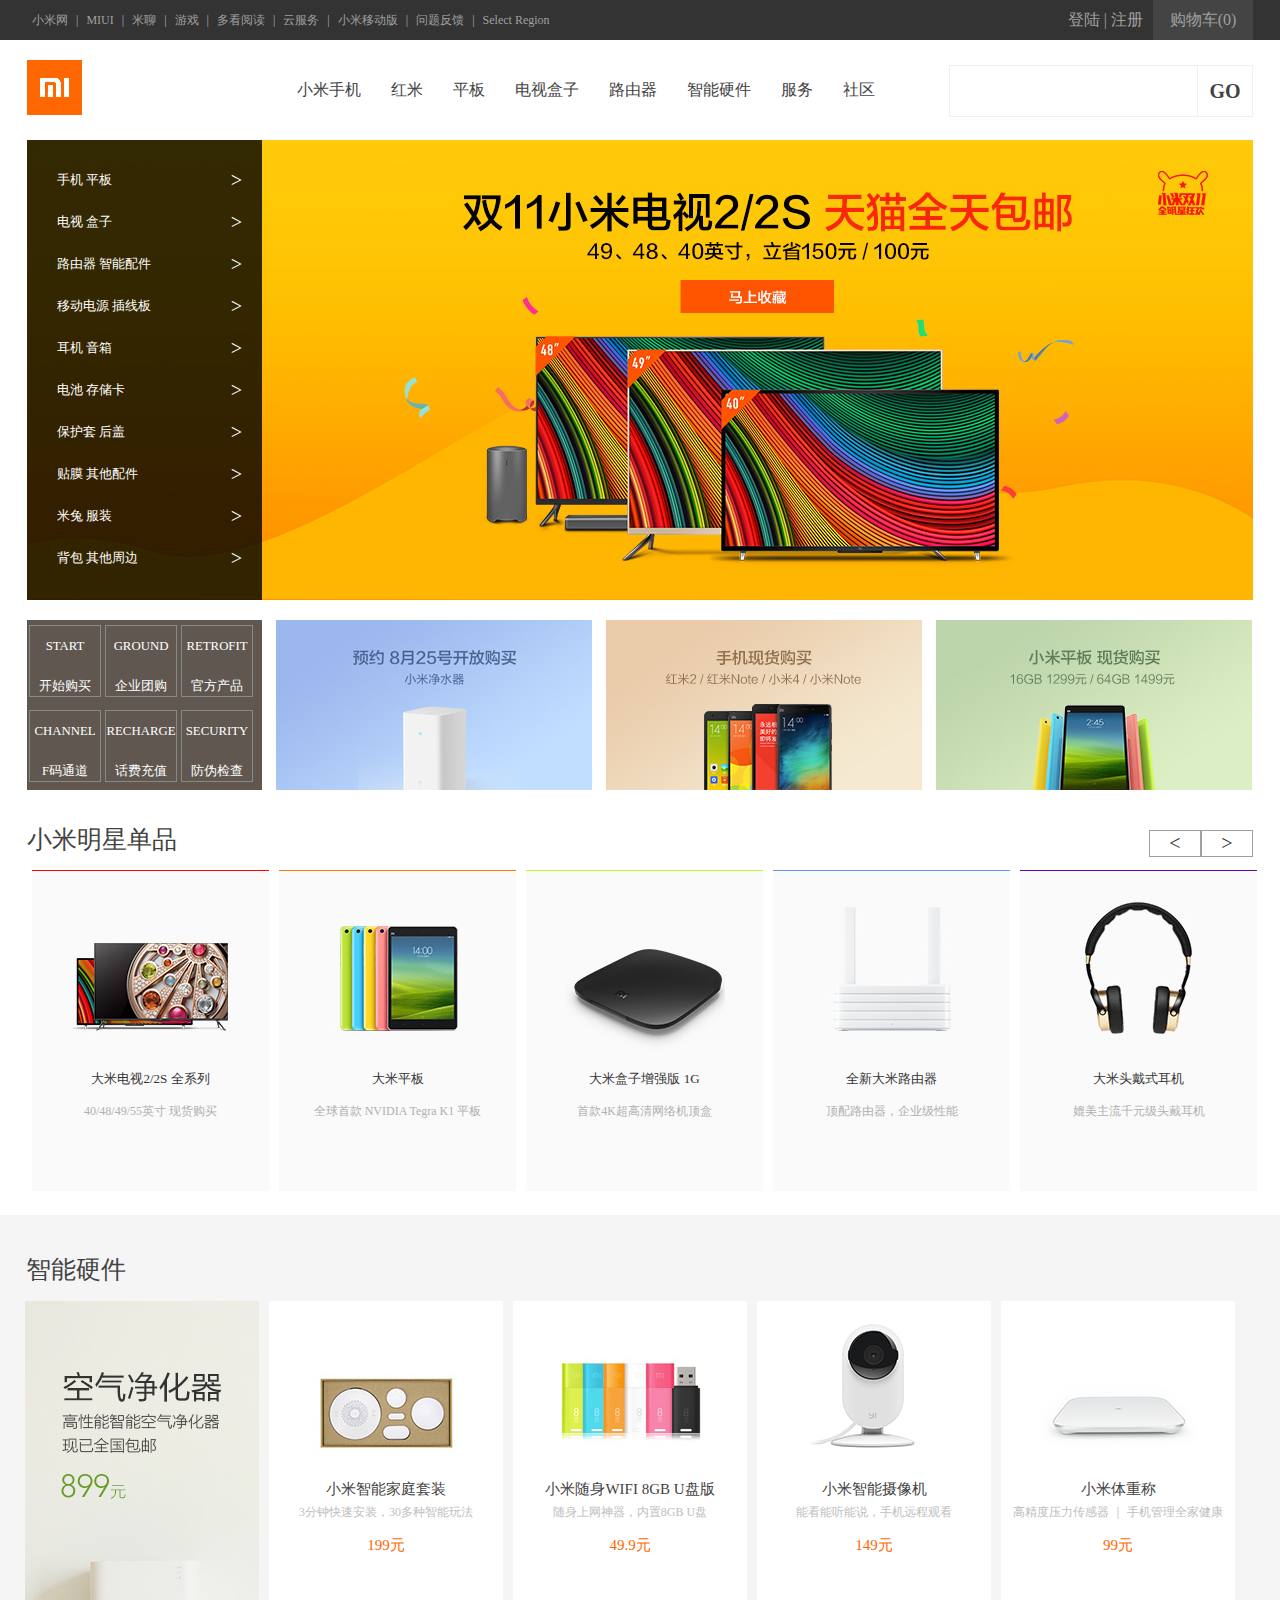
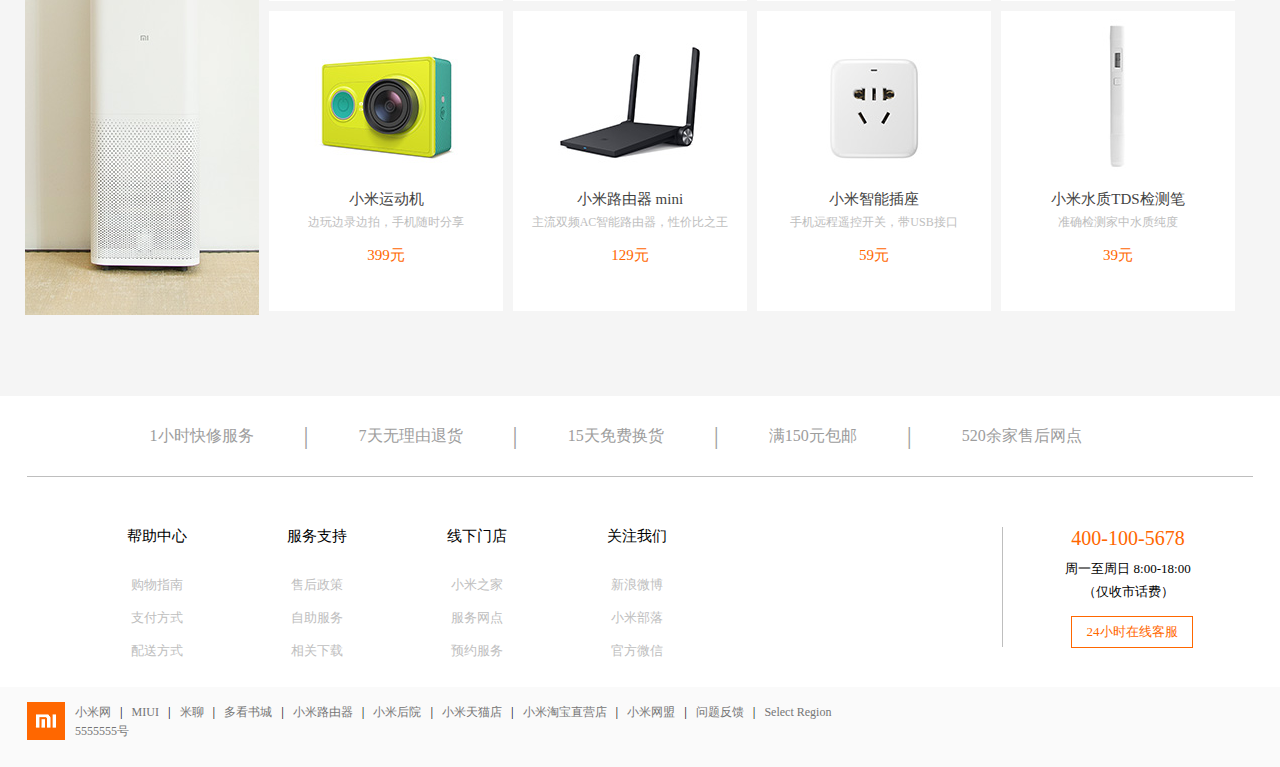
<file: xiaomi/index.html>
<!DOCTYPE html>
<html lang="en">
<head>
	<meta charset="UTF-8">
	<title>小米商城</title>
	<link rel="stylesheet" href="css/xiaomi.css"/>
	<script src="js/jquery-3.1.1.js"></script>
	<script src="js/jquery.animate-colors-min.js"></script>
</head>
<body>
	<div class="head_box">
		<div id="head_wrap">
			<div id="head_nav">
				<a href="#" class="head_nav_a">小米网</a>
				<span>|</span>
				<a href="#" class="head_nav_a">MIUI</a>
				<span>|</span>
				<a href="#" class="head_nav_a">米聊</a>
				<span>|</span>
				<a href="#" class="head_nav_a">游戏</a>
				<span>|</span>
				<a href="#" class="head_nav_a">多看阅读</a>
				<span>|</span>
				<a href="#" class="head_nav_a">云服务</a>
				<span>|</span>
				<a href="#" class="head_nav_a">小米移动版</a>
				<span>|</span>
				<a href="#" class="head_nav_a">问题反馈</a>
				<span>|</span>
				<a href="#" class="head_nav_a">Select Region</a>		
			</div>
			<div id="head_right">
				<div id="head_landing">
					<a href="#" class="head_nav_a">登陆</a>
					<span>|</span>
					<a href="#" class="head_nav_a">注册</a>
				</div>
				<div id="head_car">
					<a class="head_car_text">购物车(0)</a>
					<div id="car_content" ></div>
					
				</div>				
			</div>
		</div>
	</div>
	<div id="main_head_box">
		<div id="menu_wrap">
			<div id="menu_logo">
				<img src="img/xmi.png" alt="xiaomi_logo">
			</div>
			<div id="menu_nav">
				<ul>
					<li class="menu_li" control="xiaomiphone">小米手机</li>
					<li class="menu_li" control="hongmiphone">红米</li>
					<li class="menu_li" control="pingban">平板</li>
					<li class="menu_li" control="tv">电视盒子</li>
					<li class="menu_li" control="luyou">路由器</li>
					<li class="menu_li" control="yingjian">智能硬件</li>
					<li><a href="#">服务</a></li>
					<li><a href="#">社区</a></li>
				</ul>
			</div>
			<div id="find_wrap">
				<div id="find_bar">
					<input type="text" id="find_input">
				</div>
				<div id="find_but">GO</div>
			</div>
		</div>
	</div>
	<div id="menu_content_bg" style="height: 0px;">
		<div id="menu_content_wrap">
			<ul style="top: 0px;">
				<li id="xiaomiphone">
					<div class="menu_content">
						<img src="img/mi4!160x110.jpg" alt="">
						<p class="menu_content_tit">小米手机4</p>
						<p class="menu_content_price">1499元起</p>
					</div>
					<span class="menu_content_line"></span>
					<div class="menu_content">
						<img src="img/minote!160x110.jpg" alt="">
						<p class="menu_content_tit">小米NOTE标准版</p>
						<p class="menu_content_price">1999元起</p>
					</div>
					<span class="menu_content_line"></span>
					<div class="menu_content">
						<img src="img/minotepro!160x110.jpg" alt="">
						<p class="menu_content_tit">小米NOTE顶配版</p>
						<p class="menu_content_price">2999元起</p>
					</div>
				</li>
				<li id="hongmiphone">				
					<div class="menu_content">
						<img src="img/hongmi2a!160x110.jpg" alt="">
						<p class="menu_content_tit">红米手机2A</p>
						<p class="menu_content_price">499元</p>
					</div>
					<span class="menu_content_line"></span>
					<div class="menu_content">
						<img src="img/hongmi2!160x110.jpg" alt="">
						<p class="menu_content_tit">红米手机2</p>
						<p class="menu_content_price">599元</p>
					</div>
					<span class="menu_content_line"></span>
					<div class="menu_content">
						<img src="img/note!160x110.jpg" alt="">
						<p class="menu_content_tit">红米NOTE</p>
						<p class="menu_content_price">699元</p>
					</div>
					<span class="menu_content_line"></span>
					<div class="menu_content">
						<img src="img/note2!160x110.jpg" alt="">
						<p class="menu_content_tit">红米NOTE2</p>
						<p class="menu_content_price">799元</p>
					</div>
				</li>
				<li id="pingban">
					<div class="menu_content">
						<img src="img/mipad16!160x110.jpg" alt="">
						<p class="menu_content_tit">小米平板16G</p>
						<p class="menu_content_price">1299元</p>
					</div>
					<span class="menu_content_line"></span>
					<div class="menu_content">
						<img src="img/mipad64!160x110.jpg" alt="">
						<p class="menu_content_tit">小米平板64G</p>
						<p class="menu_content_price">1499元</p>
					</div>
				</li>
				<li id="tv">
					<div class="menu_content">
						<img src="img/mitv40!160x110.jpg" alt="">
						<p class="menu_content_tit">小米电视2 40英寸</p>
						<p class="menu_content_price">1999元</p>
					</div>
					<span class="menu_content_line"></span>
					<div class="menu_content">
						<img src="img/mitv48!160x110.jpg" alt="">
						<p class="menu_content_tit">小米电视2S 48英寸</p>
						<p class="menu_content_price">2999元</p>
					</div>
					<span class="menu_content_line"></span>
					<div class="menu_content">
						<img src="img/mitv49!160x110.jpg" alt="">
						<p class="menu_content_tit">小米电视2 49英寸</p>
						<p class="menu_content_price">3399元</p>
					</div>
					<span class="menu_content_line"></span>
					<div class="menu_content">
						<img src="img/mitv55!160x110.jpg" alt="">
						<p class="menu_content_tit">小米电视2 55英寸</p>
						<p class="menu_content_price">4499元</p>
					</div>
					<span class="menu_content_line"></span>
					<div class="menu_content">
						<img src="img/hezimini!160x110.jpg" alt="">
						<p class="menu_content_tit">小米盒子MINI版</p>
						<p class="menu_content_price">199元</p>
					</div>
					<span class="menu_content_line"></span>
					<div class="menu_content">
						<img src="img/hezis!160x110.jpg" alt="">
						<p class="menu_content_tit">小米盒子增强版</p>
						<p class="menu_content_price">299元</p>
					</div>
				</li>
				<li id="luyou">
					<div class="menu_content">
						<img src="img/miwifi!160x110.jpg" alt="">
						<p class="menu_content_tit">小米路由器</p>
						<p class="menu_content_price">699元</p>
					</div>
					<span class="menu_content_line"></span>
					<div class="menu_content">
						<img src="img/miwifimini!160x110.jpg" alt="">
						<p class="menu_content_tit">小米路由器 MINI</p>
						<p class="menu_content_price">129元</p>
					</div>
					<span class="menu_content_line"></span>
					<div class="menu_content">
						<img src="img/miwifilite!160x110.jpg" alt="">
						<p class="menu_content_tit">小米路由器 青春版</p>
						<p class="menu_content_price">79元</p>
					</div>
					<span class="menu_content_line"></span>
					<div class="menu_content">
						<img src="img/wifiExtension!160x110.jpg" alt="">
						<p class="menu_content_tit">小米WiFi放大器</p>
						<p class="menu_content_price">39元</p>
					</div>
				</li>
				<li id="yingjian">
					<div class="menu_content">
						<img src="img/scale!160x110.jpg" alt="">
						<p class="menu_content_tit">体重秤</p>
						<p class="menu_content_price">99元</p>
					</div>
					<span class="menu_content_line"></span>
					<div class="menu_content">
						<img src="img/xiaoyi!160x110.jpg" alt="">
						<p class="menu_content_tit">摄像头</p>
						<p class="menu_content_price">129元</p>
					</div>
					<span class="menu_content_line"></span>
					<div class="menu_content">
						<img src="img/yicamera!160x110.jpg" alt="">
						<p class="menu_content_tit">运动相机</p>
						<p class="menu_content_price">399元</p>
					</div>
					<span class="menu_content_line"></span>
					<div class="menu_content">
						<img src="img/ihealth!160x110.jpg" alt="">
						<p class="menu_content_tit">血压计</p>
						<p class="menu_content_price">199元</p>
					</div>
					<span class="menu_content_line"></span>
					<div class="menu_content">
						<img src="img/chazuo!160x110.jpg" alt="">
						<p class="menu_content_tit">智能插座</p>
						<p class="menu_content_price">59元</p>
					</div>
					<span class="menu_content_line"></span>
					<div class="menu_content">
						<img src="img/smart!160x110.jpg" alt="">
						<p class="menu_content_tit">查看全部</p>
						<p class="menu_content_price">智能硬件</p>
					</div>
				</li>
			</ul>
		</div>
	</div>
	<div id="big_banner_wrap">
		<ul id="banner_menu_wrap">
			<li class="active">
				<a href="#">手机 平板</a>
				<a href="#" class="banner_menu_i">&gt;</a>
				<div class="banner_menu_content" style="width: :600px; top:-20px;">
					<ul class="banner_menu_content_ul">
						<li>
							<a href="#"><img src="img/minote.jpg" alt=""></a><a href="">小米NOTE</a><span>选购</span>
						</li>
						<li>
							<a href="#"><img src="img/mi4.jpg" alt=""></a><a href="">小米手机4</a><span>选购</span>
						</li>
						<li>
							<a href="#"><img src="img/hongmi2.jpg" alt=""></a><a href="">红米手机2</a><span>选购</span>
						</li>
						<li>
							<a href="#"><img src="img/hongmi2a.jpg" alt=""></a><a href="">红米手机2A</a><span>选购</span>
						</li>
						<li>
							<a href="#"><img src="img/note2.jpg" alt=""></a><a href="">红米NOTE2</a><span>选购</span>
						</li>
						<li>
							<a href="#"><img src="img/note2.jpg" alt=""></a><a href="">红米NOTE 4G双卡</a><span>选购</span>
						</li>
					</ul>
					<ul class="banner_menu_content_ul">
						<li>
							<a href="#"><img src="img/mipad.jpg" alt=""></a><a href="">小米平板</a><span>选购</span>
						</li>
						<li>
							<a href="#"><img src="img/telcom.jpg" alt=""></a><a href="">电信版</a><span>选购</span>
						</li>
						<li>
							<a href="#"><img src="img/heyue.jpg" alt=""></a><a href="">合约机</a><span>选购</span>
						</li>
						<li>
							<a href="#"><img src="img/zhongxin.jpg" alt=""></a><a href="">中信特权</a><span>选购</span>
						</li>
						<li>
							<a href="#"><img src="img/compare.jpg" alt=""></a><a href="">对比手机</a><span>选购</span>
						</li>
					</ul>
				</div>
			</li>
			<li>
				<a href="#">电视 盒子</a>
				<a href="#" class="banner_menu_i">&gt;</a>
				<div class="banner_menu_content" style="width: 600px; top: -62px;">
					<ul class="banner_menu_content_ul">
						<li>
							<a href="#"><img src="img/tv40.jpg" alt=""></a><a href="">小米电视40英寸</a><span>选购</span>
						</li>
						<li>
							<a href="#"><img src="img/tv48.jpg" alt=""></a><a href="">小米电视48英寸</a><span>选购</span>
						</li>
						<li>
							<a href="#"><img src="img/tv49.jpg" alt=""></a><a href="">小米电视49英寸</a><span>选购</span>
						</li>
						<li>
							<a href="#"><img src="img/tv3-55.jpg" alt=""></a><a href="">小米电视55英寸</a><span>选购</span>
						</li>
						<li>
							<a href="#"><img src="img/hezis.jpg" alt=""></a><a href="">小米盒子</a><span>选购</span>
						</li>
						<li>
							<a href="#"><img src="img/hezis.jpg" alt=""></a><a href="">小米盒子mini</a><span>选购</span>
						</li>
					</ul>
					<ul class="banner_menu_content_ul">
						<li>
							<a href="#"><img src="img/dianshipeijian.jpg" alt=""></a><a href="">小米电视配件</a><span>选购</span>
						</li>
					</ul>
				</div>
			</li>
			<li>
				<a href="#">路由器 智能配件</a>
				<a href="#" class="banner_menu_i">&gt;</a>
				<div class="banner_menu_content" style="width: 900px; top: -104px;">
					<ul class="banner_menu_content_ul">
						<li>
							<a href="#"><img src="img/miwifi.jpg" alt=""></a><a href="">小米路由器</a><span>选购</span>
						</li>
						<li>
							<a href="#"><img src="img/miwifilite.jpg" alt=""></a><a href="">小米路由器 青春版</a><span>选购</span>
						</li>
						<li>
							<a href="#"><img src="img/air.jpg" alt=""></a><a href="">净化器</a><span>选购</span>
						</li>
						<li>
							<a href="#"><img src="img/xiaoyi.jpg" alt=""></a><a href="">摄像机</a><span>选购</span>
						</li>
						<li>
							<a href="#"><img src="img/scale.jpg" alt=""></a><a href="">体重秤</a><span>选购</span>
						</li>
						<li>
							<a href="#"><img src="img/scale.jpg" alt=""></a><a href="">智能插头</a><span>选购</span>
						</li>
					</ul>
					<ul class="banner_menu_content_ul">
						<li>
							<a href="#"><img src="img/miwifimini.jpg" alt=""></a><a href="">小米路由器mini</a><span>选购</span>
						</li>
						<li>
							<a href="#"><img src="img/wifiExtension.jpg" alt=""></a><a href="">小米WiFi放大器</a><span>选购</span>
						</li>
						<li>
							<a href="#"><img src="img/yicamera.jpg" alt=""></a><a href="">运动相机</a><span>选购</span>
						</li>
						<li>
							<a href="#"><img src="img/water.jpg" alt=""></a><a href="">净水器</a><span>选购</span>
						</li>
						<li>
							<a href="#"><img src="img/ihealth.jpg" alt=""></a><a href="">血压计</a><span>选购</span>
						</li>
						<li>
							<a href="#"><img src="img/ihealth.jpg" alt=""></a><a href="">床头灯</a><span>选购</span>
						</li>
					</ul>
					<ul class="banner_menu_content_ul">
						<li>
							<a href="#"><img src="img/zhinengtaozhuang.jpg" alt=""></a><a href="">智能家庭套装</a><span>选购</span>
						</li>
						<li>
							<a href="#"><img src="img/shouhuan.jpg" alt=""></a><a href="">小米手环</a><span>选购</span>
						</li>
						<li>
							<a href="#"><img src="img/smart.jpg" alt=""></a><a href="">全部智能硬件</a><span>选购</span>
						</li>						
					</ul>
				</div>
			</li>
			<li>
				<a href="#">移动电源 插线板</a>
				<a href="#" class="banner_menu_i">&gt;</a>
				<div class="banner_menu_content" style="width: 300px; top: -146px;">
					<ul class="banner_menu_content_ul">
						<li>
							<a href="#"><img src="img/dianyuan.jpg" alt=""></a><a href="">小米移动电源</a><span>选购</span>
						</li>
						<li>
							<a href="#"><img src="img/powerscript.jpg" alt=""></a><a href="">小米插线板</a><span>选购</span>
						</li>
						<li>
							<a href="#"><img src="img/yidongdianyuan.jpg" alt=""></a><a href="">品牌移动电源</a><span>选购</span>
						</li>
						<li>
							<a href="#"><img src="img/dianyuanfujian.jpg" alt=""></a><a href="">移动电源附件</a><span>选购</span>
						</li>
					</ul>
				</div>
			</li>
			<li>
				<a href="#">耳机 音箱</a>
				<a href="#" class="banner_menu_i">&gt;</a>
				<div class="banner_menu_content" style="width: 300px; top: -188px;">
					<ul class="banner_menu_content_ul">
						<li>
							<a href="#"><img src="img/headphone.jpg" alt=""></a><a href="">小米头戴式耳机</a><span>选购</span>
						</li>
						<li>
							<a href="#"><img src="img/huosai.jpg" alt=""></a><a href="">小米活塞耳机</a><span>选购</span>
						</li>
						<li>
							<a href="#"><img src="img/bluetoothheadset.jpg" alt=""></a><a href="">小米蓝牙耳机</a><span>选购</span>
						</li>
						<li>
							<a href="#"><img src="img/erji.jpg" alt=""></a><a href="">品牌耳机</a><span>选购</span>
						</li>
						<li>
							<a href="#"><img src="img/yinxiang.jpg" alt=""></a><a href="">音箱</a><span>选购</span>
						</li>
					</ul>
				</div>
			</li>
			<li>
				<a href="#">电池 存储卡</a>
				<a href="#" class="banner_menu_i">&gt;</a>
				<div class="banner_menu_content" style="width: 300px; top: -230px;">
					<ul class="banner_menu_content_ul">
						<li>
							<a href="#"><img src="img/dianchi.jpg" alt=""></a><a href="">电池</a><span>选购</span>
						</li>
						<li>
							<a href="#"><img src="img/chongdian.jpg" alt=""></a><a href="">充电器</a><span>选购</span>
						</li>
						<li>
							<a href="#"><img src="img/xiancai.jpg" alt=""></a><a href="">线材</a><span>选购</span>
						</li>
						<li>
							<a href="#"><img src="img/cunchu.jpg" alt=""></a><a href="">存储卡</a><span>选购</span>
						</li>
					</ul>
				</div>
			</li>
			<li>
				<a href="#">保护套 后盖</a>
				<a href="#" class="banner_menu_i">&gt;</a>
				<div class="banner_menu_content" style="width: 300px; top: -272px;">
					<ul class="banner_menu_content_ul">
						<li>
							<a href="#"><img src="img/baohu.jpg" alt=""></a><a href="">保护套</a><span>选购</span>
						</li>
						<li>
							<a href="#"><img src="img/hougai.jpg" alt=""></a><a href="">后盖</a><span>选购</span>
						</li>						
					</ul>
				</div>
			</li>
			<li>
				<a href="#">贴膜 其他配件</a>
				<a href="#" class="banner_menu_i">&gt;</a>
				<div class="banner_menu_content" style="width: 600px; top: -314px;">
					<ul class="banner_menu_content_ul">
						<li>
							<a href="#"><img src="img/tiemo.jpg" alt=""></a><a href="">贴膜</a><span>选购</span>
						</li>
						<li>
							<a href="#"><img src="img/zipaigan.jpg" alt=""></a><a href="">自拍杆</a><span>选购</span>
						</li>
						<li>
							<a href="#"><img src="img/zipaigan.jpg" alt=""></a><a href="">蓝牙手柄</a><span>选购</span>
						</li>
						<li>
							<a href="#"><img src="img/tizhi.jpg" alt=""></a><a href="">贴纸</a><span>选购</span>
						</li>
						<li>
							<a href="#"><img src="img/fangchensai.jpg" alt=""></a><a href="">防尘塞</a><span>选购</span>
						</li>
						<li>
							<a href="#"><img src="img/fangchensai.jpg" alt=""></a><a href="">手机支架</a><span>选购</span>
						</li>
					</ul>
					<ul class="banner_menu_content_ul">
						<li>
							<a href="#"><img src="img/raoxian.jpg" alt=""></a><a href="">耳机绕线器</a><span>选购</span>
						</li>
						<li>
							<a href="#"><img src="img/wifi.jpg" alt=""></a><a href="">随身WiFi</a><span>选购</span>
						</li>
					</ul>
				</div>
			</li>
			<li>
				<a href="#">米兔 服装</a>
				<a href="#" class="banner_menu_i">&gt;</a>
				<div class="banner_menu_content" style="width: 300px; top: -356px;">
					<ul class="banner_menu_content_ul">
						<li>
							<a href="#"><img src="img/mitu.jpg" alt=""></a><a href="">米兔</a><span>选购</span>
						</li>
						<li>
							<a href="#"><img src="img/fuzhuang.jpg" alt=""></a><a href="">服装</a><span>选购</span>
						</li>
					</ul>
				</div>
			</li>
			<li>
				<a href="#">背包 其他周边</a>
				<a href="#" class="banner_menu_i">&gt;</a>
				<div class="banner_menu_content" style="width: 300px; top: -398px;">
					<ul class="banner_menu_content_ul">
						<li>
							<a href="#"><img src="img/bag.jpg" alt=""></a><a href="">背包</a><span>选购</span>
						</li>
						<li>
							<a href="#"><img src="img/shubiaodian.jpg" alt=""></a><a href="">小米鼠标垫</a><span>选购</span>
						</li>
						<li>
							<a href="#"><img src="img/zhoubian.jpg" alt=""></a><a href="">生活周边</a><span>选购</span>
						</li>
						<li>
							<a href="#"><img src="img/wan.jpg" alt=""></a><a href="">玩酷产品</a><span>选购</span>
						</li>
					</ul>
				</div>
			</li>
		</ul>
		<div id="big_banner_pic_wrap">
			<ul id="big_banner_pic">
				<li><img src="img/T1hiDvBvVv1RXrhCrK.jpg"></li>
                <li><img src="img/T1jrxjB_VT1RXrhCrK.jpg"></li>
                <li><img src="img/T1oTJjBKKT1RXrhCrK.jpg"></li>
                <li><img src="img/T1RICjB7DT1RXrhCrK.jpg"></li>
                <li><img src="img/T1vWdTBKDv1RXrhCrK.jpg"></li>
			</ul>
		</div>
		<div id="big_banner_change_wrap">
			<div id="big_banner_change_prev">&lt;</div>
			<div id="big_banner_change_next">&gt;</div>
		</div>
	</div>
	<div id="head_other_wrap">
		<div id="head_other">
			<ul>
				<li>
					<div id="div1">
						<p>START</p>
						<p>开始购买</p>
					</div>
				</li>
				<li>
					<div id="div2">
						<p>GROUND</p>
						<p>企业团购</p>
					</div>
				</li>
				<li>
					<div id="div3">
						<p>RETROFIT</p>
						<p>官方产品</p>
					</div>
				</li>
				<li>
					<div id="div4">
						<p>CHANNEL</p>
						<p>F码通道</p>
					</div>
				</li>
				<li>
					<div id="div5">
						<p>RECHARGE</p>
						<p>话费充值</p>
					</div>
				</li>
				<li>
					<div id="div6">
						<p>SECURITY</p>
						<p>防伪检查</p>
					</div>
				</li>
			</ul>
		</div>
		<div class="head_other_ad"><img src="img/T184E_BQWT1RXrhCrK.jpg"></div>
        <div class="head_other_ad"><img src="img/T1yvd_BQDT1RXrhCrK.jpg"></div>
        <div class="head_other_ad"><img src="img/T1mahQBmKT1RXrhCrK.jpg"></div>
	</div>
	<div id="head_hot_goods_wrap">
		<div id="head_hot_goods_title">
			<span class="title_span">小米明星单品</span>
			<div id="head_hot_goods_change">
				<span id="head_hot_goods_prev"><</span>
				<span id="head_hot_goods_next">></span>
			</div>
		</div>
		<div id="head_hot_goods_content">
			<ul>
				<li>
	                <a><img src="img/T1riKjB7VT1RXrhCrK.jpg"></a>
	                <a>大米电视2/2S 全系列</a>
	                <a>40/48/49/55英寸 现货购买</a>
	            </li>
	            <li>
	                <a><img src="img/T19AbjBCDT1RXrhCrK.jpg"></a>
	                <a>大米平板</a>
	                <a>全球首款 NVIDIA Tegra K1 平板</a>
	            </li>
	            <li>
	                <a><img src="img/T1meZjBCAT1RXrhCrK.jpg"></a>
	                <a>大米盒子增强版 1G</a>
	                <a>首款4K超高清网络机顶盒</a>
	            </li>
	            <li>
	                <a><img src="img/T1tsEgB7DT1RXrhCrK.jpg"></a>
	                <a>全新大米路由器</a>
	                <a>顶配路由器，企业级性能</a>
	            </li>
	            <li>
	                <a><img src="img/T10TJjB5hT1RXrhCrK.jpg"></a>
	                <a>大米头戴式耳机</a>
	                <a>媲美主流千元级头戴耳机</a>
	            </li>
	            <li>
	                <a><img src="img/T1hLhjB_AT1RXrhCrK.jpg"></a>
	                <a>大米插线板</a>
	                <a>3重安全保护，插线板中的艺术品</a>
	            </li>
	            <li>
	                <a><img src="img/T1KDAjBCAT1RXrhCrK.jpg"></a>
	                <a>大米路由器mini</a>
	                <a>主流双频AC智能路由器</a>
	            </li>
	            <li>
	                <a><img src="img/T16eEjBKhT1RXrhCrK.jpg"></a>
	                <a>大米移动电源10000mAh</a>
	                <a>高密度进口电芯，仅名片大小</a>
	            </li>
	            <li>
	                <a><img src="img/T1JnWjBCCT1RXrhCrK.jpg"></a>
	                <a>大米蓝牙耳机</a>
	                <a>2015德国IF大奖，高清通话音质</a>
	            </li>
	            <li>
	                <a><img src="img/T1BsbjBvLT1RXrhCrK.jpg"></a>
	                <a>大米活塞耳机</a>
	                <a>2015红点奖，独家音质优化专利</a>
	            </li>
			</ul>
		</div>
	</div>
	<div id="main_show_box">
		<div id="floor_1">
			<div id="floor_head">
				<span class="title_span">智能硬件</span>
			</div>
		</div>
		<div class="floor_goods_wrap">
			<ul>
				<li class="floor_goods_wrap_li">
					<a href="">
						<img src="img/T1IhLjBC_T1RXrhCrK.jpg" alt="">
					</a>
				</li>
				<li class="floor_goods_wrap_li">
					<a href="" class="floor_goods_img"><img src="img/T1odEjB5bT1RXrhCrK.jpg" alt=""></a>
					<a href="" class="floor_goods_tit">小米智能家庭套装</a>
					<a href="" class="floor_goods_txt">3分钟快速安装，30多种智能玩法</a>
					<a href="" class="floor_goods_price">199元</a>
				</li>
				<li class="floor_goods_wrap_li">
					<a href="" class="floor_goods_img"><img src="img/T1JKxvBXhv1RXrhCrK.jpg" alt=""></a>
					<a href="" class="floor_goods_tit">小米随身WIFI 8GB U盘版</a>
					<a href="" class="floor_goods_txt">随身上网神器，内置8GB U盘</a>
					<a href="" class="floor_goods_price">49.9元</a>
				</li>
				<li class="floor_goods_wrap_li">
					<a href="" class="floor_goods_img"><img src="img/T18yZQBCET1RXrhCrK.jpg" alt=""></a>
					<a href="" class="floor_goods_tit">小米智能摄像机</a>
					<a href="" class="floor_goods_txt">能看能听能说，手机远程观看</a>
					<a href="" class="floor_goods_price">149元</a>
				</li>
				<li class="floor_goods_wrap_li">
					<a href="" class="floor_goods_img"><img src="img/T1YoZQByYT1RXrhCrK.jpg" alt=""></a>
					<a href="" class="floor_goods_tit">小米体重称</a>
					<a href="" class="floor_goods_txt">高精度压力传感器 ｜ 手机管理全家健康</a>
					<a href="" class="floor_goods_price">99元</a>
				</li>
				<li class="floor_goods_wrap_li">
					<a href="" class="floor_goods_img"><img src="img/T16nVjBCKT1RXrhCrK.jpg" alt=""></a>
					<a href="" class="floor_goods_tit">小米运动机</a>
					<a href="" class="floor_goods_txt">边玩边录边拍，手机随时分享</a>
					<a href="" class="floor_goods_price">399元</a>
				</li>
				<li class="floor_goods_wrap_li">
					<a href="" class="floor_goods_img"><img src="img/T18zWQB4WT1RXrhCrK.jpg" alt=""></a>
					<a href="" class="floor_goods_tit">小米路由器 mini</a>
					<a href="" class="floor_goods_txt">主流双频AC智能路由器，性价比之王</a>
					<a href="" class="floor_goods_price">129元</a>
				</li>
				<li class="floor_goods_wrap_li">
					<a href="" class="floor_goods_img"><img src="img/T1oixjB5bT1RXrhCrK.jpg" alt=""></a>
					<a href="" class="floor_goods_tit">小米智能插座</a>
					<a href="" class="floor_goods_txt">手机远程遥控开关，带USB接口</a>
					<a href="" class="floor_goods_price">59元</a>
				</li>
				<li class="floor_goods_wrap_li">
					<a href="" class="floor_goods_img"><img src="img/T1KzbQBvbT1RXrhCrK.jpg" alt=""></a>
					<a href="" class="floor_goods_tit">小米水质TDS检测笔</a>
					<a href="" class="floor_goods_txt">准确检测家中水质纯度</a>
					<a href="" class="floor_goods_price">39元</a>
				</li>
				<div style="clear: both;"></div>
			</ul>
		</div>
	</div>
	<div id="foot_box">
		<div id="foot_wrap">
			<div class="foot_top">
				<ul>
					<li>1小时快修服务</li>
					<li class="font_top_i">|</li>
					<li>7天无理由退货</li>
					<li class="font_top_i">|</li>
					<li>15天免费换货</li>
					<li class="font_top_i">|</li>
					<li>满150元包邮</li>
					<li class="font_top_i">|</li>
					<li>520余家售后网点</li>
				</ul>
			</div>
			<div class="foot_bottom">
				<div class="foot_bottom_l">
					<dl>
						<dt>帮助中心</dt>
						<dd>购物指南</dd>
						<dd>支付方式</dd>
						<dd>配送方式</dd>
					</dl>
					<dl>
						<dt>服务支持</dt>
						<dd>售后政策</dd>
						<dd>自助服务</dd>
						<dd>相关下载</dd>
					</dl>
					<dl>
						<dt>线下门店</dt>
						<dd>小米之家</dd>
						<dd>服务网点</dd>
						<dd>预约服务</dd>
					</dl>
					<dl>
						<dt>关注我们</dt>
						<dd>新浪微博</dd>
						<dd>小米部落</dd>
						<dd>官方微信</dd>
					</dl>
				</div>
				<div class="foot_bottom_r">
					<p>400-100-5678</p>
					<p>周一至周日 8:00-18:00</p>
					<p>（仅收市话费）</p>
					<span>24小时在线客服</span>
				</div>
			</div>
		</div>
		<div class="foot_note_box">
			<div class="foot_note_wrap">
				<div class="foot_note_con">
					<span class="foot_logo"><img src="img/xmi.png" width="38px" height="38px" alt=""></span>
					<span class="foot_note_txt">
						<a href="">小米网</a>
						<span>|</span>
						<a href="">MIUI</a>
						<span>|</span>
						<a href="">米聊</a>
						<span>|</span>
						<a href="">多看书城</a>
						<span>|</span>
						<a href="">小米路由器</a>
						<span>|</span>
						<a href="">小米后院</a>
						<span>|</span>
						<a href="">小米天猫店</a>
						<span>|</span>
						<a href="">小米淘宝直营店</a>
						<span>|</span>
						<a href="">小米网盟</a>
						<span>|</span>
						<a href="">问题反馈</a>
						<span>|</span>
						<a href="">Select Region</a>
						<br>
						<a href="">5555555号</a>
					</span>
				</div>
			</div>
		</div>
	</div>	
<script type="text/javascript" src="js/xiaomi.js"></script>
</body>
</html>
</file>
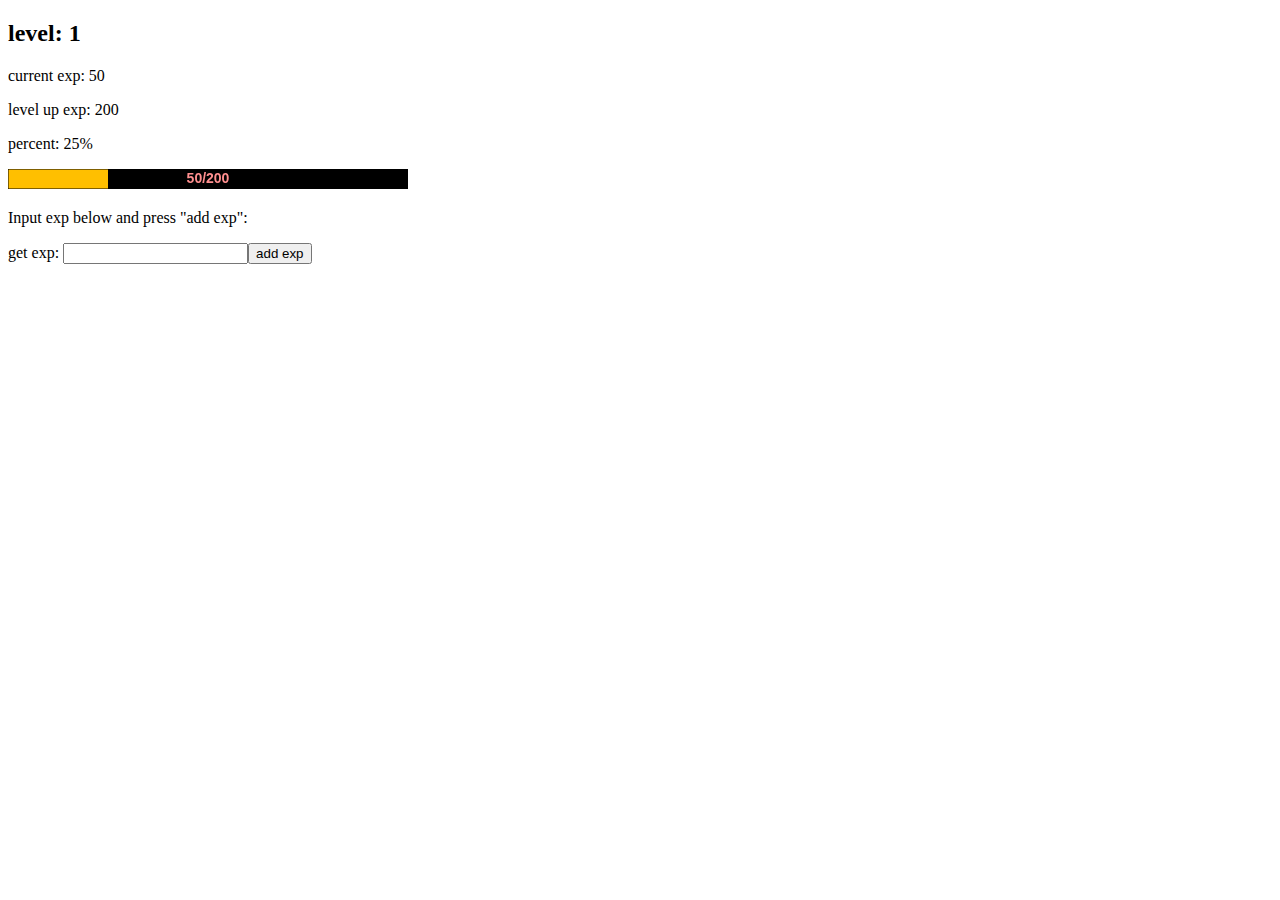
<file: HTML5 canvas练习 彩色经验条(颜色随经验值改变)/exp.html>
<!DOCTYPE html>
<html>
<head>
<title>experience</title>
</head>
<body>
<h2>level: <span id='level'></span></h2>
<p>current exp: <span id='curexp'></span></p>
<p>level up exp: <span id='upexp'></span></p>
<p>percent: <span id='percent'></span> </p><canvas id='drawing' height="20px" width="400px"></canvas>
<p>Input exp below and press "add exp":</p>
<p>get exp: <input type="text" id='getexp'><input type='button' id='btn' value="add exp" >	</p>
<div id='div'></div>
<script>
	var oLevel = document.getElementById('level'), oCurexp = document.getElementById('curexp'), 	oUpexp = document.getElementById('upexp'), 	oPercent = document.getElementById('percent'), oGetexp = document.getElementById('getexp'), oBtn = document.getElementById('btn'), drawing = document.getElementById('drawing'), div=document.getElementById('div');
	
	var level, curexp, upexp, percent, getexp, curToUp;
	var con = drawing.getContext('2d');
	
	level=1;
	curexp=50;
	
	exp();
	canvas();
	
function addExp(){
		getexp=parseInt(oGetexp.value);
		curexp+=getexp;
		if(curexp>=upexp){
			curexp=curexp-upexp;
			level++;
			exp();
		} else{
			exp();
		}
		canvas();		
	}
	
function exp(){
	upexp=200*level;
	percent=curexp/upexp*100;
	curToUp=curexp.toString()+'/'+upexp.toString();
	oLevel.innerHTML=level;
	oCurexp.innerHTML=curexp;
	oUpexp.innerHTML=upexp;
	oPercent.innerHTML=(Math.round(percent*100)/100).toString()+'%';
}
	
function canvas(){	
	con.fillStyle="black";
	con.fillRect(0,0,400,20);
	var r,g,b=0,fontRG;
	if(percent<=50){
		r=255;
		g=Math.round(-0.102*percent*(percent-100));
	} else{
		g=255;
		r=Math.round(-0.102*percent*(percent-100));
	}
	fontRG=Math.round(0.0255*(percent-100)*(percent-100));
	con.fillStyle='rgb('+r+','+g+','+b+')';
	con.fillRect(0,0,percent/100*400,20);
	con.strokeStyle="black";
	con.strokeRect(0,0,400,20);
	con.fillStyle="rgb(255,"+fontRG+","+fontRG+")";
	con.font = "bold 14px Arial";	
	con.textAlign="center";
	con.textBaseline="middle";
	con.fillText(curToUp, 200, 10);
	}
	
	oBtn.onclick=addExp;
	oGetexp.addEventListener("keyup", function(event){
		if(event.keyCode==13){
			addExp();
		}
	}, false);
/*	*/
</script>
</body>
</html>
</file>
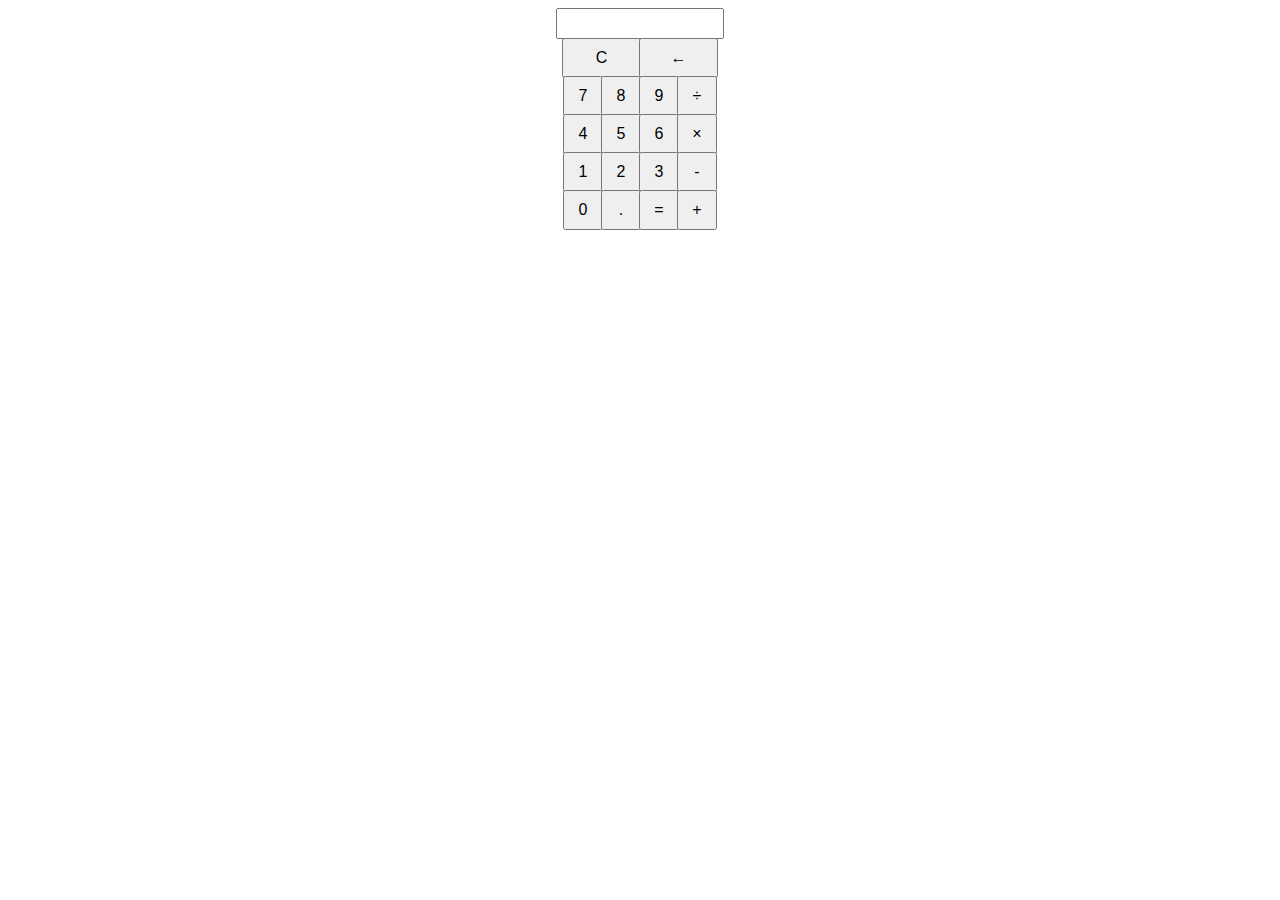
<file: simple calculator/calculator.html>
<!DOCTYPE html>
<html>
	<head>
		<meta charset='GB2312'>
		<title>���׼�����</title>
		<style type="text/css">
			button{
                width:40px;
                height:40px;
				margin:-1px -3px;
				font-size:16px;
              }
			  input[type=text]{
				width:160px;
				height:25px;
				font-size:16px;
			  }
			  div#widebutton > button{ width: 79px; }
			  div.all{
				text-align:center;
			  }
			  div{
				line-height: 30px;
			  }
		</style>
		<script>
		/*
		�������1+2+3+4=10
		�߼�˳��
		0.����1����¼��arr[0]����ʾarr[0]
		1.����+����¼��arr[1]������ʾ
		2.����2����¼��arr[2]����ʾarr[2]
		3.�ж��Ƿ�=������+��arr[0]=arr[0]+arr[2]����ʾ������arr[0]������+��¼��arr[1]
		4.����3����¼��arr[2]����ʾarr[2]
		5.�ж��Ƿ�=������+��arr[0]=arr[0]+arr[2]����ʾ������arr[0]������+��¼��arr[1]
		6.����4����¼��arr[2]����ʾarr[2]
		7.����=��arr[0]=arr[0]+arr[2]����ʾ������arr[0]
		*/
			
			
			var n=0;
			var num1='', num2='', fuhao='';
			var dian=false;
			function buttonclick(num) {  //��ʼ���˹ؼ���click��������������û�н��
				screen=document.getElementById('screen');
				//�����һ����
				if (isNumber(num) && n==0) {  
					if(num!='.'){
						num1+=num;				
						screen.value = num1;
					}
					if(num=='.' && !dian) {	//��һ��С������Խ��룬�ڶ�������
						num1+=num;				
						screen.value = num1;
						dian=true;
					}
				}
				//����ڶ��������
				if (isFuhao(num) && n==1) {
					dian=false;
					switch(fuhao){
						case "jia":	num1=parseFloat(num1)+parseFloat(num2);
										screen.value = String(num1);
										num2='';
										fuhao=num;
										break;
						case "jian":	num1=parseFloat(num1)-parseFloat(num2);
										screen.value = String(num1);
										num2='';
										fuhao=num;
										break;
						case "cheng":	num1=parseFloat(num1)*parseFloat(num2);
										screen.value = String(num1);
										num2='';
										fuhao=num;
										break;
						case "chu":	num1=parseFloat(num1)/parseFloat(num2);
										screen.value = String(num1);
										num2='';
										fuhao=num;
										break;				
					}
				}
				
				//�����һ�������
				if (isFuhao(num)  && n==0) {  
					fuhao=num;
					screen.value = num1;
					n=1;
					dian=false;
				}
				//����ڶ�����
				if (isNumber(num) && n==1) {
					if(num!='.'){
						num2+=num;				
						screen.value = num2;
					}
					if(num=='.' && !dian) {	//��һ��С������Խ��룬�ڶ�������
						num2+=num;				
						screen.value = num2;
						dian=true;
					}
				}
				
				//�������
				if (num=="dengyu" && n==1) {
					n=0;
					switch(fuhao){
						case "jia":	num1=parseFloat(num1)+parseFloat(num2);
										screen.value = String(num1);
										num2='';
										break;
						case "jian":	num1=parseFloat(num1)-parseFloat(num2);
										screen.value = String(num1);
										num2='';
										break;
						case "cheng":	num1=parseFloat(num1)*parseFloat(num2);
										screen.value = String(num1);
										num2='';
										break;
						case "chu":	num1=parseFloat(num1)/parseFloat(num2);
										screen.value = String(num1);
										num2='';
										break;		
					}
				}
				if (num=='C'){
					n=0;
					num1='';num2='';fuhao='';
					dian=false;
					screen.value=0;
				}
				
				if (num=='backspace'){
					if(screen.value==num1){
						num1=num1.slice(0, num1.length-1);
						screen.value=num1;
					}
					if(screen.value==num2){
						num2=num2.slice(0, num2.length-1);
						screen.value=num2;
					}
				}
			}
			function isNumber(num){
				if (!isNaN(parseFloat(num)) || num=='.')
					return true;
			}
			function isFuhao(num){
				if(num=='jia' || num=='jian' || num=='cheng' || num=='chu')
					return true;
			}
		</script>
	</head>
	<body>
	<div class="all">
		<div><input type='text' id='screen'></div>
		<div id='widebutton'>
			<button onclick='buttonclick("C")'>C</button>
			<button onclick='buttonclick("backspace")'>��</button>
		</div>
		<div>
			<button onclick='buttonclick("7")'>7</button>
			<button onclick='buttonclick("8")'>8</button>
			<button onclick='buttonclick("9")'>9</button>
			<button onclick='buttonclick("chu")'>��</button>
		</div>
		<div>
			<button onclick='buttonclick("4")'>4</button>
			<button onclick='buttonclick("5")'>5</button>
			<button onclick='buttonclick("6")'>6</button>
			<button onclick='buttonclick("cheng")'>��</button>
		</div>
		<div>
			<button onclick='buttonclick("1")'>1</button>
			<button onclick='buttonclick("2")'>2</button>
			<button onclick='buttonclick("3")'>3</button>
			<button onclick='buttonclick("jian")'>-</button>
		</div>	
		<div>
			<button onclick='buttonclick("0")'>0</button>
			<button onclick='buttonclick(".")'>.</button>
			<button onclick='buttonclick("dengyu")'>=</button>
			<button onclick='buttonclick("jia")'>+</button>
		</div>	
	</div>	
	</body>
</html>
</file>
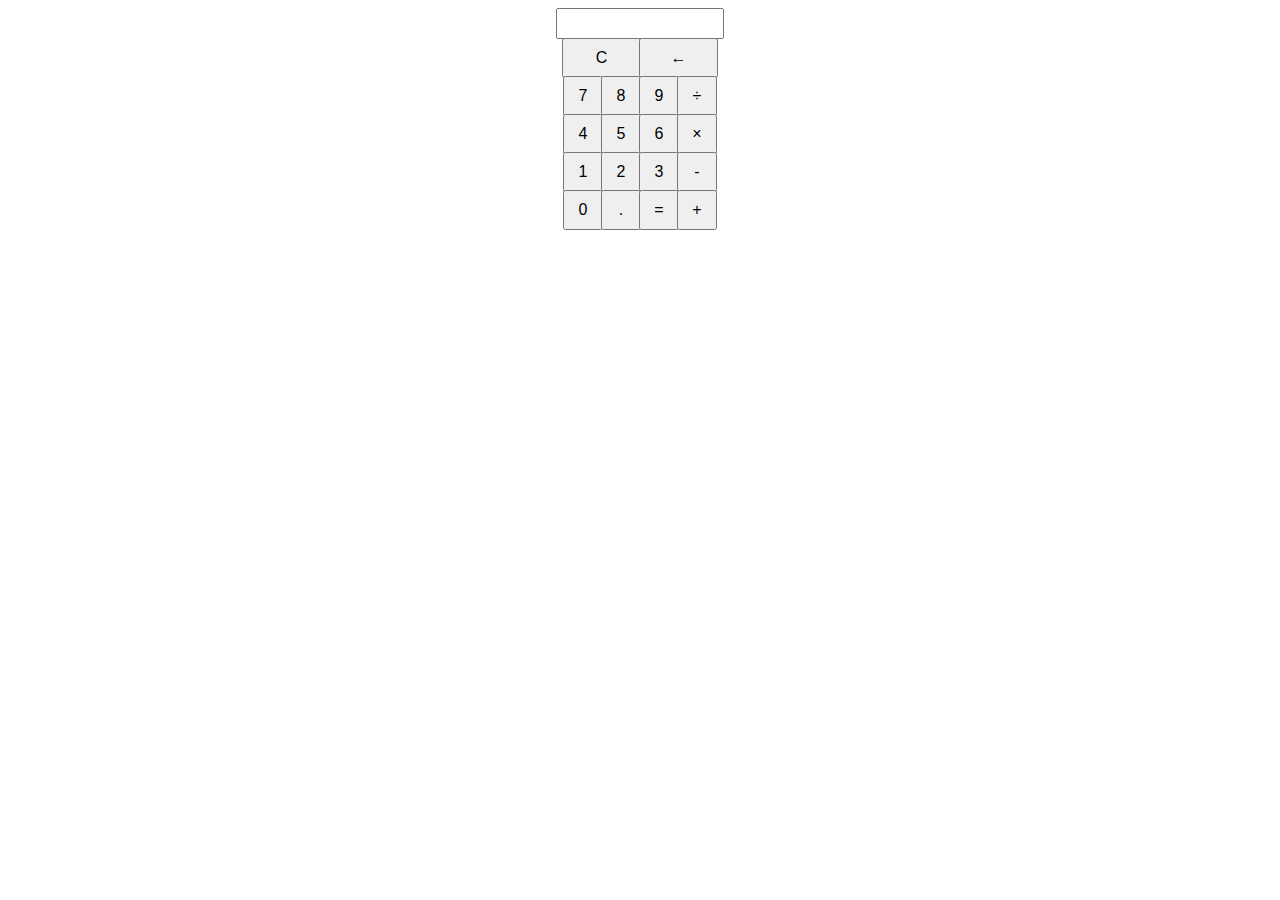
<file: simple-calculator/calculator.html>
<!DOCTYPE html>
<html>
	<head>
		<meta charset='GB2312'>
		<title>���׼�����</title>
		<style type="text/css">
			button{
                width:40px;
                height:40px;
				margin:-1px -3px;
				font-size:16px;
              }
			  input[type=text]{
				width:160px;
				height:25px;
				font-size:16px;
			  }
			  div#widebutton > button{ width: 79px; }
			  div.all{
				text-align:center;
			  }
			  div{
				line-height: 30px;
			  }
		</style>
		<script>
		/*
		�������1+2+3+4=10
		�߼�˳��
		0.����1����¼��arr[0]����ʾarr[0]
		1.����+����¼��arr[1]������ʾ
		2.����2����¼��arr[2]����ʾarr[2]
		3.�ж��Ƿ�=������+��arr[0]=arr[0]+arr[2]����ʾ������arr[0]������+��¼��arr[1]
		4.����3����¼��arr[2]����ʾarr[2]
		5.�ж��Ƿ�=������+��arr[0]=arr[0]+arr[2]����ʾ������arr[0]������+��¼��arr[1]
		6.����4����¼��arr[2]����ʾarr[2]
		7.����=��arr[0]=arr[0]+arr[2]����ʾ������arr[0]
		*/
			
			
			var n=0;
			var num1='', num2='', fuhao='';
			var dian=false;
			function buttonclick(num) {  //��ʼ���˹ؼ���click��������������û�н��
				screen=document.getElementById('screen');
				//�����һ����
				if (isNumber(num) && n==0) {  
					if(num!='.'){
						num1+=num;				
						screen.value = num1;
					}
					if(num=='.' && !dian) {	//��һ��С������Խ��룬�ڶ�������
						num1+=num;				
						screen.value = num1;
						dian=true;
					}
				}
				//����ڶ��������
				if (isFuhao(num) && n==1) {
					dian=false;
					switch(fuhao){
						case "jia":	num1=parseFloat(num1)+parseFloat(num2);
										screen.value = String(num1);
										num2='';
										fuhao=num;
										break;
						case "jian":	num1=parseFloat(num1)-parseFloat(num2);
										screen.value = String(num1);
										num2='';
										fuhao=num;
										break;
						case "cheng":	num1=parseFloat(num1)*parseFloat(num2);
										screen.value = String(num1);
										num2='';
										fuhao=num;
										break;
						case "chu":	num1=parseFloat(num1)/parseFloat(num2);
										screen.value = String(num1);
										num2='';
										fuhao=num;
										break;				
					}
				}
				
				//�����һ�������
				if (isFuhao(num)  && n==0) {  
					fuhao=num;
					screen.value = num1;
					n=1;
					dian=false;
				}
				//����ڶ�����
				if (isNumber(num) && n==1) {
					if(num!='.'){
						num2+=num;				
						screen.value = num2;
					}
					if(num=='.' && !dian) {	//��һ��С������Խ��룬�ڶ�������
						num2+=num;				
						screen.value = num2;
						dian=true;
					}
				}
				
				//�������
				if (num=="dengyu" && n==1) {
					n=0;
					switch(fuhao){
						case "jia":	num1=parseFloat(num1)+parseFloat(num2);
										screen.value = String(num1);
										num2='';
										break;
						case "jian":	num1=parseFloat(num1)-parseFloat(num2);
										screen.value = String(num1);
										num2='';
										break;
						case "cheng":	num1=parseFloat(num1)*parseFloat(num2);
										screen.value = String(num1);
										num2='';
										break;
						case "chu":	num1=parseFloat(num1)/parseFloat(num2);
										screen.value = String(num1);
										num2='';
										break;		
					}
				}
				//�����
				if (num=='C'){
					n=0;
					num1='';num2='';fuhao='';
					dian=false;
					screen.value=0;
				}
				//�˸��
				if (num=='backspace'){
					if(screen.value==num1){
						num1=num1.slice(0, num1.length-1);
						screen.value=num1;
					}
					if(screen.value==num2){
						num2=num2.slice(0, num2.length-1);
						screen.value=num2;
					}
				}
			}
			function isNumber(num){
				if (!isNaN(parseFloat(num)) || num=='.')
					return true;
			}
			function isFuhao(num){
				if(num=='jia' || num=='jian' || num=='cheng' || num=='chu')
					return true;
			}
		</script>
	</head>
	<body>
	<div class="all">
		<div><input type='text' id='screen'></div>
		<div id='widebutton'>
			<button onclick='buttonclick("C")'>C</button>
			<button onclick='buttonclick("backspace")'>&larr;</button>
		</div>
		<div>
			<button onclick='buttonclick("7")'>7</button>
			<button onclick='buttonclick("8")'>8</button>
			<button onclick='buttonclick("9")'>9</button>
			<button onclick='buttonclick("chu")'>&divide;</button>
		</div>
		<div>
			<button onclick='buttonclick("4")'>4</button>
			<button onclick='buttonclick("5")'>5</button>
			<button onclick='buttonclick("6")'>6</button>
			<button onclick='buttonclick("cheng")'>&times;</button>
		</div>
		<div>
			<button onclick='buttonclick("1")'>1</button>
			<button onclick='buttonclick("2")'>2</button>
			<button onclick='buttonclick("3")'>3</button>
			<button onclick='buttonclick("jian")'>-</button>
		</div>	
		<div>
			<button onclick='buttonclick("0")'>0</button>
			<button onclick='buttonclick(".")'>.</button>
			<button onclick='buttonclick("dengyu")'>=</button>
			<button onclick='buttonclick("jia")'>+</button>
		</div>	
	</div>	
	</body>
</html>
</file>
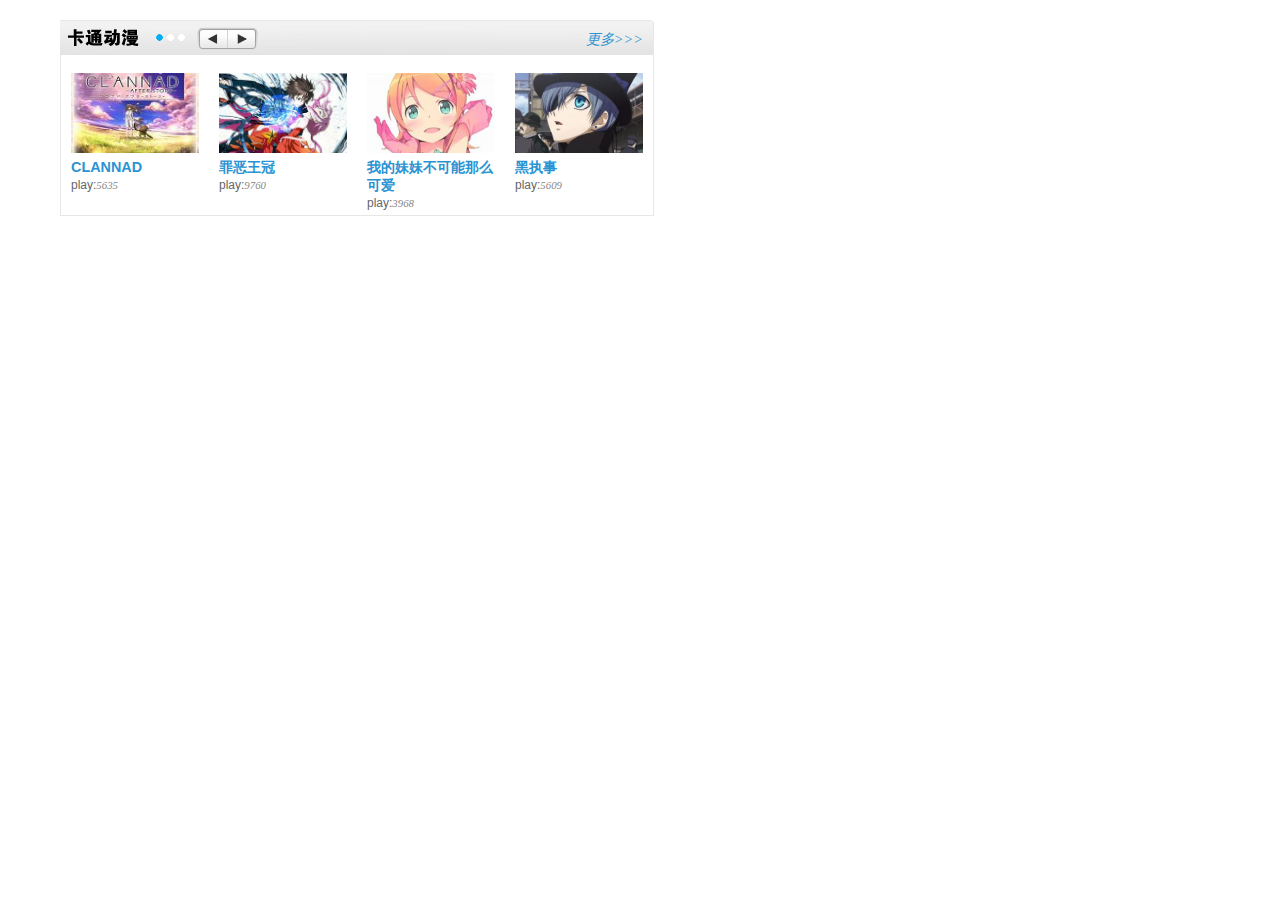
<file: 动画展示效果实例(jQuery)/test1.html>
<!DOCTYPE html>
<head>
<title>Test Example</title>

<link rel="stylesheet" type="text/css" href="test1.css">

<style>
	
</style>

<script src="jquery-3.1.1.js"></script>

</head>

<body>
<div class="v_show">
	<div class="v_caption">
		<h2 class="cartoon" title='anime'>anime</h2>
		<div class="highlight_tip">
			<span class="current">1</span>
			<span>2</span>
			<span>3</span>
			
		</div>
		<div class="change_btn">
			<span class="prev">prev</span>
			<span class="next">next</span>
		</div>
		<em><a href="#">更多>>></a></em>
	</div>

	<div class="v_content">
		<div class="v_content_list">
			<ul>
				<li>
					<a href="#"><img src="anime/clannad.jpg" alt=""></a>
					<a href="#">
						<h4>CLANNAD</h4>
					</a>
					<span>play:<em class="playtimes">0</em></span>
				</li>
				<li>
					<a href="#"><img src="anime/guilty crown.jpg" alt=""></a>
					<a href="#">
						<h4>罪恶王冠</h4>
					</a>
					<span>play:<em class="playtimes">0</em></span>
				</li>
				<li>
					<a href="#"><img src="anime/imouto.jpg" alt=""></a>
					<a href="#">
						<h4>我的妹妹不可能那么可爱</h4>
					</a>
					<span>play:<em class="playtimes">0</em></span>
				</li>
				<li>
					<a href="#"><img src="anime/kuroshitsuji.jpg" alt=""></a>
					<a href="#">
						<h4>黑执事</h4>
					</a>
					<span>play:<em class="playtimes">0</em></span>
				</li>
				<li>
					<a href="#"><img src="anime/love live.jpg" alt=""></a>
					<a href="#">
						<h4>love live</h4>
					</a>
					<span>play:<em class="playtimes">0</em></span>
				</li>
				<li>
					<a href="#"><img src="anime/lovekome.jpg" alt=""></a>
					<a href="#">
						<h4>我的青春恋爱物语果然有问题</h4>
					</a>
					<span>play:<em class="playtimes">0</em></span>
				</li>
				<li>
					<a href="#"><img src="anime/natsume.jpg" alt=""></a>
					<a href="#">
						<h4>夏目友人帐</h4>
					</a>
					<span>play:<em class="playtimes">0</em></span>
				</li>
				<li>
					<a href="#"><img src="anime/stains gate.jpg" alt=""></a>
					<a href="#">
						<h4>命运石之门</h4>
					</a>
					<span>play:<em class="playtimes">0</em></span>
				</li>
				<li>
					<a href="#"><img src="anime/tawawa.jpg" alt=""></a>
					<a href="#">
						<h4>月曜日のたわわ</h4>
					</a>
					<span>play:<em class="playtimes">0</em></span>
				</li>
				<li>
					<a href="#"><img src="anime/toaru.jpg" alt=""></a>
					<a href="#">
						<h4>某科学的超电磁炮</h4>
					</a>
					<span>play:<em class="playtimes">0</em></span>
				</li>
				<li>
					<a href="#"><img src="anime/toradora.jpg" alt=""></a>
					<a href="#">
						<h4>龙与虎</h4>
					</a>
					<span>play:<em class="playtimes">0</em></span>
				</li>
				<li>
					<a href="#"><img src="anime/volleyball.jpg" alt=""></a>
					<a href="#">
						<h4>排球少年</h4>
					</a>
					<span>play:<em class="playtimes">0</em></span>
				</li>
			</ul>
		</div>
	</div>
</div>
<script src="test1.js"></script>
<script>


</script>
</body>
</html>
</file>
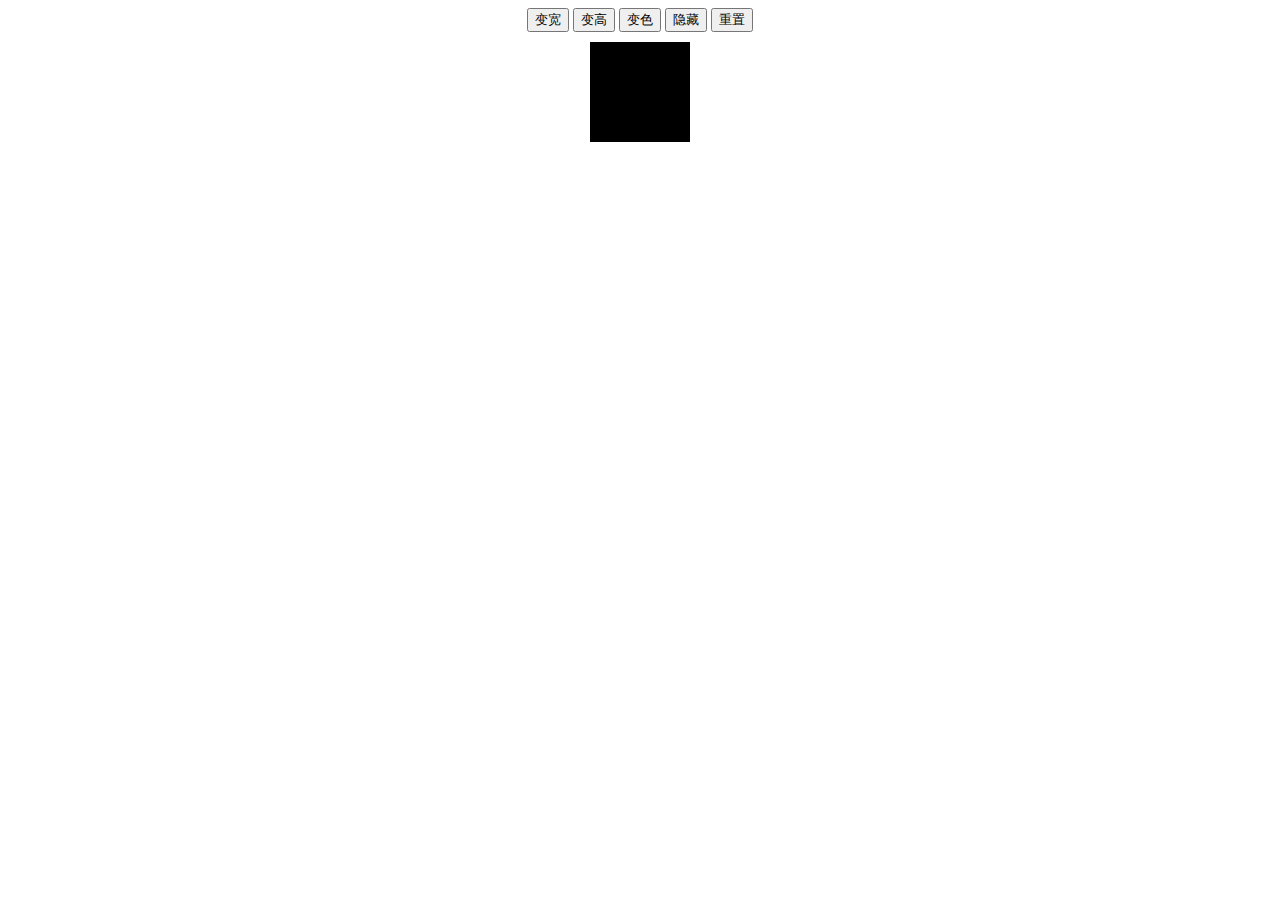
<file: 实例练习/lesson1/控制div属性.html>
<!DOCTYPE html>
<html>
	<head>
		<meta http-equiv="Content-Type" content="text/html; charset=utf-8" />
		<title>控制div属性</title>
		<style>
			#outer{
				width:500px;
				margin:0 auto;
				padding:0;
				text-align:center;
			}
			#div1{
				width:100px;
				height:100px;
				background:black;
				margin:10px auto;
				display:block;
			}

		</style>
		<script>
			var changeStyle = function (elem, attr, value){
				elem.style[attr] = value;
			};
			/*window.onload用于当页面加载的时候调用某些函数*/
			window.onload = function (){
				var oBtn = document.getElementsByTagName("input"); //button
				var oDiv = document.getElementById("div1"); //div
				var oAtt = ["width","height","background","display","display"]; //attribute
				var oVal = ["200px","200px","red","none","block"]; //value
				
				for (var i = 0; i < oBtn.length; i++){
					oBtn[i].index = i;
					oBtn[i].onclick = function (){
						
						this.index == oBtn.length - 1 && (oDiv.style.cssText = ""); //相当于if(this.index==oBtn.length-1) {oDiv.style.cssText = "";}
						changeStyle(oDiv, oAtt[this.index], oVal[this.index])
					}	
				}
			};
			
		</script>
	</head>
	<body>
		<div id='outer'>
			<input type='button' value='变宽'>
			<input type='button' value='变高'>
			<input type='button' value='变色'>
			<input type='button' value='隐藏'>
			<input type='button' value='重置'>
			<div id='div1'></div> 
		</div>
	</body>
</html>
</file>
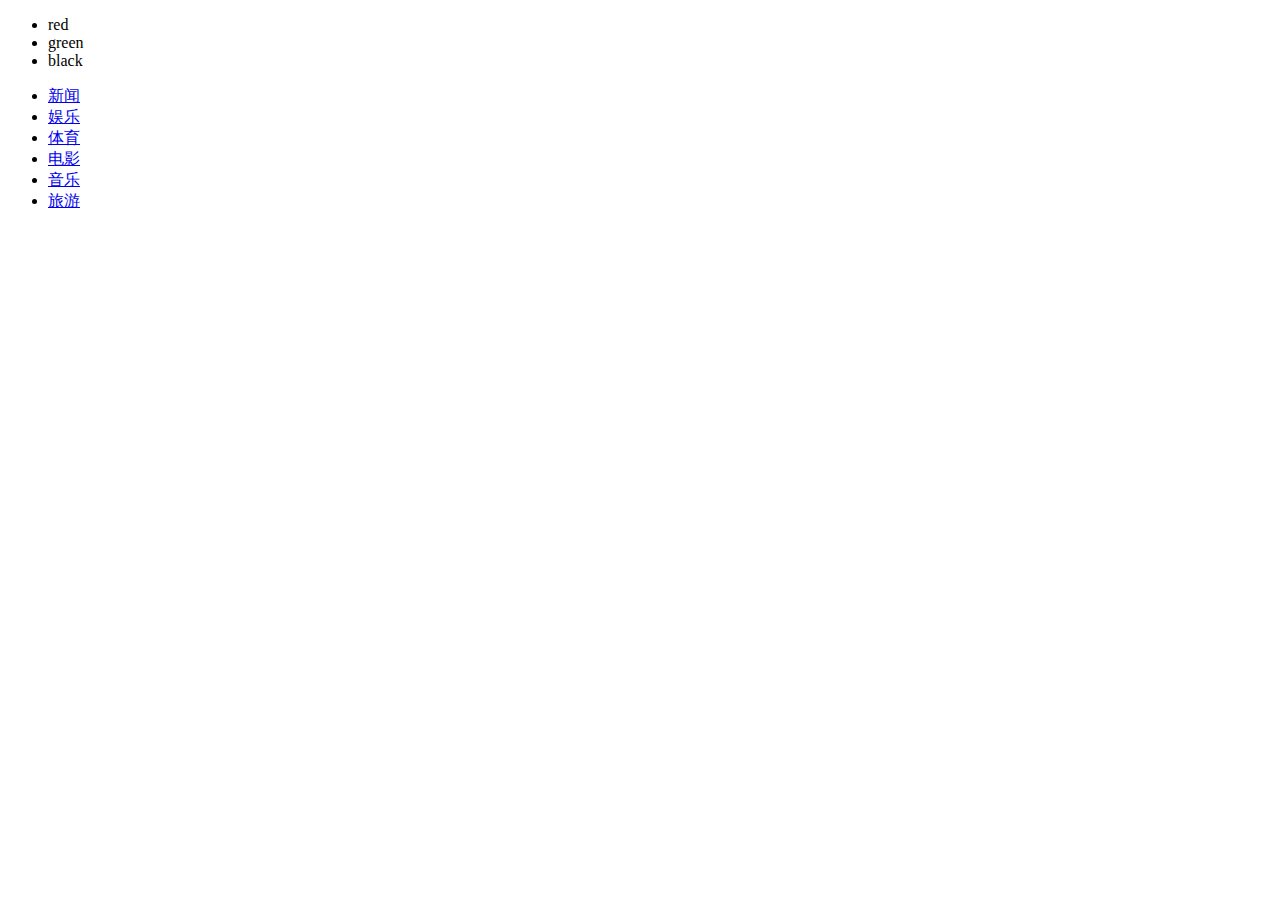
<file: 实例练习/lesson1/网页换肤.html>
<!DOCTYPE html>
<html lang="en">
<head>
	<meta charset="UTF-8">
	<title>网页换肤</title>
	<style>
		
	</style>
</head>
<body>
	<div id="outer">
		<ul id="skin">
			<li id="red" title="color1">red</li>
			<li id="green" class="current" title="color2">green</li>
			<li id="black" title="color3">black</li>
		</ul>
		<ul id="nav">
			<li><a href="javascript:;">新闻</a></li>
			<li><a href="javascript:;">娱乐</a></li>
			<li><a href="javascript:;">体育</a></li>
			<li><a href="javascript:;">电影</a></li>
			<li><a href="javascript:;">音乐</a></li>
			<li><a href="javascript:;">旅游</a></li>
		</ul>
	</div>
</body>
</html>
</file>
<file: xiaomi/css/xiaomi.css>
html body, html h1, html h2, html h3, html h4, html h5, html h6, html hr, html p, html blockquote, html dl, html dt, html dd, html ul, html ol, html li, html pre, html form, html fieldset, html legend, html button, html input, html textarea, html th, html td{
	margin: 0;
	padding: 0;
}
html body, html button, html input, html select, html textarea{
	font: 12px/1.5tahoma, arial, \5b8b\4f53;
}
html h1, html h2, html h3, html h4, html h5, html h6{
	font-size: 100%;
}
html address, html cite, html dfn, html em, html var{
	font-style: normal;
}
html code, html pre, html kbd, html samp{
	font-family: 'courier new', courier, monospace;
}
html small{
	font-size: 12px;
}
html ul, html ol{
	list-style: none;
}
html a{
	text-decoration: none;
}
html a:hover{
	text-decoration: underline;
}
html sup{
	vertical-align: text-top;
}
html sub{
	vertical-align: text-bottom;
}
html legend{
	color: #000;
}
html fieldset, html img{
	border: 0;
}
html button, html input, html select, html textarea{
	font-size: 100%;
}
html table{
	border-collapse: collapse;
	border-spacing: 0;
}

.head_box{
	width: 100%;
	height: 40px;
	background: #333;
}
	.head_box #head_wrap{
		width: 1226px;
		height: 40px;
		margin: 0 auto;/*利用左右margin auto来左右居中*/
	}
		.head_box #head_wrap #head_nav{
			float: left;
			font-size: 12px;
			color: #aaa;
			line-height: 40px;/*利用line-height等于块高度使文字上下居中于块*/
		}
			.head_box #head_wrap #head_nav a{
				color: #a0a0a0;
				margin-left: 5px;
			}
			.head_box #head_wrap #head_nav a:hover{
				color: #f0f0f0;
				text-decoration: none;
			}
			.head_box #head_wrap #head_nav span{
				margin-left: 5px;
			}
		.head_box #head_wrap #head_right{
			float: right;
			color: #a0a0a0;
			line-height: 40px;
		}
			.head_box #head_wrap #head_right a{
				color: #a0a0a0;				
			}
			.head_box #head_wrap #head_right a:hover{
				color: #f0f0f0;
				text-decoration: none;
			}
			.head_box #head_wrap #head_right #head_landing{
				float: left;				
				padding: 0 10px;
			}
			.head_box #head_wrap #head_right #head_car{
				float: right;
				text-align: center;/*让div中的文字左右居中，这句代码应该写在div所属的css中，而不是文字所属的css中*/
				height: 40px;
				width: 100px;
				background: #444;
				cursor: pointer;
			}
				.head_box #head_wrap #head_right #head_car #car_content{
					position: relative;
					top:0px;
					right: 200px;					
					height: 0px;
					width: 300px;
					background: #efc;
					z-index: 999;					
				}

#main_head_box{
	width: 100%;
	position: relative;
	color: #424242;
}
	#main_head_box a{
		color: #424242;
	}
	#main_head_box #menu_wrap{
		width: 1226px;
		height: 100px;
		margin: 0 auto;
	}
		#main_head_box #menu_wrap #menu_logo{
			width: 55px;
			height: 55px;
			line-height: 55px;
			text-align: center;
			float: left;
			margin-top: 20px;
		}
		#main_head_box #menu_wrap #menu_nav{
			width: auto;
			height: 100%;
			float: left;
			margin-left: 200px;
		}
			#main_head_box #menu_wrap #menu_nav ul{
				list-style: none;
			}
				#main_head_box #menu_wrap #menu_nav ul li{
					float: left;
					line-height: 100px;
					text-align: center;
					padding: 0 15px;
					cursor: pointer;
				}
		#main_head_box #menu_wrap #find_wrap{
			float: right;
			width: 302px;
			height: 50px;
			line-height: 50px;
			margin-top: 25px;
			border: 1px solid #f0f0f0;
		}
			#main_head_box #menu_wrap #find_wrap #find_bar{
				display: inline-block;/***/
			}
				#main_head_box #menu_wrap #find_wrap #find_bar #find_input{
					width: 224px;
					height: 28px;
					border: none;
					outline: none;
					
				}
			#main_head_box #menu_wrap #find_wrap #find_but{
				width: 54px;
				height: 50px;
				text-align: center;
				float: right;/***/
				font-size: 20px;
				font-weight: 900;
				color: #424242;
				cursor: pointer;
				border-left: 1px solid #f0f0f0;
				transition: all 3s;
				-webkit-transition: all 1s;
			    -moz-transition: all 1s;
			    -ms-transition: all 1s; 
				display: inline-block;/***/
			}

#menu_content_bg{
	width: 100%;
	overflow: hidden;
	position: absolute;
	background: #fff;
	z-index: 700;
	transition: all 3s;
	-webkit-transition: all 1s;
	-moz-transition: all 1s;
	-ms-transition: all 1s;
}
		#menu_content_bg #menu_content_wrap ul{
			height: auto;
			width: 100%;
			position: absolute;
			color: #424242;
			display: block;
		}
			#menu_content_bg #menu_content_wrap ul li{
				display: none;
				width: 100%;
				height: 230px;
			}
				#menu_content_bg #menu_content_wrap ul li .menu_content{
					float: left;
					width: 160px;
					cursor: pointer;
					margin-top: 30px;
				}
					#menu_content_bg #menu_content_wrap ul li .menu_content p{
						font-size: 13px;
						text-align: center;
						margin-top: 20px;
					}
				#menu_content_bg #menu_content_wrap ul li .menu_content_line{
					width: 0;
					height: 100px;
					float: left;
					margin: 30px 20px;
					border-left: 1px solid #d0d0d0;
				}

#big_banner_wrap{
	width: 1226px;
	height: 460px;
	margin: 0 auto;
	position: relative;
	color: #424242;
}
	#big_banner_wrap #banner_menu_wrap{
		width: 235px;
		height: 100%;
		float: left;
		position: absolute;
		background: rgba(0,0,0,0.8);
		z-index: 600;
	}
		#big_banner_wrap #banner_menu_wrap .active{
			margin-top: 20px;
		}
		#big_banner_wrap #banner_menu_wrap li{
			width: 100%;
			height: 42px;
			position: relative;
			transition: all 3s;
			-webkit-transition: all .3s;
			-moz-transition: all .3s;
			-ms-transition: all .3s;
			line-height: 40px;
			cursor: pointer;
		}
			#big_banner_wrap #banner_menu_wrap li a{
				font-size: 13px;
				color: #fff;
				margin-left: 30px;
				float: left;
				text-decoration: none;
			}
			#big_banner_wrap #banner_menu_wrap li .banner_menu_i{
				float: right;
				font-size: 20px;
				margin-right: 20px;
			}
			#big_banner_wrap #banner_menu_wrap li .banner_menu_content{
				width: 600px;
				height: 459px;
				display: none;
				z-index: 610;
				position: absolute;
				left: 235px;
				background-color: #fff;
			}
				#big_banner_wrap #banner_menu_wrap li .banner_menu_content .banner_menu_content_ul{
					float: left;
					width: 280px;
				}
					#big_banner_wrap #banner_menu_wrap li .banner_menu_content .banner_menu_content_ul li{
						width: 250px;
						height: 40px;
						padding: 18px;
						float: left;
					}
						#big_banner_wrap #banner_menu_wrap li .banner_menu_content .banner_menu_content_ul li a{
							color: #424242;
							margin-left: 5px;
							font-size: 12px;
						}
						#big_banner_wrap #banner_menu_wrap li .banner_menu_content .banner_menu_content_ul li span{
							width: 59px;
							height: 25px;
							float: right;
							margin-top: 5px;
							border: 1px solid #ff6700;
							color: #ff6700;
							font-size: 13px;
							line-height: 24px;
							text-align: center;
							transition: all 3s;
							-webkit-transition: all .3s;
							-moz-transition: all .3s;
							-ms-transition: all .3s;
						}
						#big_banner_wrap #banner_menu_wrap li .banner_menu_content .banner_menu_content_ul li span:hover{
							background: #ff6700;
							color: #fff;
						}

	#big_banner_wrap #big_banner_pic_wrap{
		width: 1226px;
		height: 460px;
		overflow: hidden;
		position: relative;

	}
		#big_banner_wrap #big_banner_pic_wrap #big_banner_pic{
			width: 6130px;
			height: 460px;
			position: absolute;
			float: left;
		}
			#big_banner_wrap #big_banner_pic_wrap #big_banner_pic li{
				width: 1226px;
				height: 460px;
				float: left;
				cursor: pointer;
			}
	#big_banner_wrap #big_banner_change_wrap {
		width: 961px;
		height: 460px;
		position: absolute;
		top: 0;
		left: 250px;
		color: #fff;
		cursor: pointer;
	}
		#big_banner_wrap #big_banner_change_wrap div{
			display: none;
			transition: all 3s;
		    -webkit-transition: all .3s;
		    -moz-transition: all .3s;
		    -ms-transition: all .3s;
		}
		#big_banner_wrap #big_banner_change_wrap div:hover{
			background: #333;
			cursor: pointer;
			color: #ff6700;
		}
		#big_banner_wrap #big_banner_change_wrap #big_banner_change_prev{
			width: 50px;
			height: 50px;
			float: left;
			margin-top: 205px;
			font-size: 50px;
			text-align: center;	
			line-height: 50px;	
			
		}
		#big_banner_wrap #big_banner_change_wrap #big_banner_change_next{
			width: 50px;
			height: 50px;
			float: right;
			margin-top: 205px;
			font-size: 50px;
			text-align: center;	
			line-height: 50px;			
		}

#head_other_wrap{
	width: 1226px;
	height: 170px;	
	margin: 20px auto;
}
	#head_other_wrap #head_other{
		width: 235px;
		height: 170px;
		float: left;
		background: #5f5750;

	}
		#head_other_wrap #head_other ul li{
			display: block;
			width: 76px;
			height: 85px;
			float: left;
		}
			#head_other_wrap #head_other ul li div{
				border: 1px solid #888;
				width: 70px;
				height: 70px;
				text-align: center;
				margin: 0 auto;
				margin-top: 5px;
				cursor: pointer;
			}
			#head_other_wrap #head_other ul li div:hover{
				background: #ff6700;
				transition: all .5s;
		        -webkit-transition: all .5s;
		        -moz-transition: all .5s;
		        -ms-transition: all .5s; 
			}
				#head_other_wrap #head_other ul li div p{
					line-height: 40px;
					font-size: 0.8em;
					color: #fff;
				}
	#head_other_wrap .head_other_ad{
		width: 316px;
		height: 170px;
		float: left;
		margin-left: 14px;
		cursor: pointer;
		transition: all .5s;
    	-webkit-transition: all .5s;
    	-moz-transition: all .5s;
    	-ms-transition: all .5s;
	}

#head_hot_goods_wrap{
	width: 1226px;
	margin: 0 auto;
	color: #424242;
}
	#head_hot_goods_wrap #head_hot_goods_title{
		width: 1226px;
		height: 60px;
		line-height: 60px;
	}
		#head_hot_goods_wrap #head_hot_goods_title .title_span{
			font-size: 25px;
			font-weight: 100;
		}
		#head_hot_goods_wrap #head_hot_goods_title #head_hot_goods_change{
			width: 102px;
			height: 25px;
			float: right;
			margin-top: 20px;
			border: 1px solid #a0a0a0;
			color: #2e2e2e;
			line-height: 25px;
			text-align: center;
		}
			#head_hot_goods_wrap #head_hot_goods_title #head_hot_goods_change #head_hot_goods_prev{
				width: 50px;
				height: 25px;
				float: left;
				font-size: 20px;
				border-right: 1px solid #a0a0a0;
				cursor: pointer;
				transition: all .5s;
	        	-webkit-transition: all .5s;
	        	-moz-transition: all .5s;
	        	-ms-transition: all .5s;
			}
			#head_hot_goods_wrap #head_hot_goods_title #head_hot_goods_change #head_hot_goods_next{
				width: 50px;
				height: 25px;
				float: right;
				font-size: 20px;
				border-left: 1px solid #a0a0a0;
				cursor: pointer;
				transition: all .5s;
		        -webkit-transition: all .5s;
		        -moz-transition: all .5s;
		        -ms-transition: all .5s;
			}
	#head_hot_goods_wrap #head_hot_goods_content{
		width: 1236px;
		height: 345px;
		overflow: hidden;
		position: relative;
	}
		#head_hot_goods_wrap #head_hot_goods_content ul{
			width: 2500px;
			height: 340px;
			position: absolute;
			left: 0;
			overflow: hidden;
			
		}
			#head_hot_goods_wrap #head_hot_goods_content ul li{
				width: 237px;
				height: 300px;
				padding-top: 20px;
				margin: 0 5px;

				background: #fafafa;
				float: left;
				text-align: center;
				border-top: 1px solid #ff6700;
				transition: all .5s;
			    -webkit-transition: all .5s;
			    -moz-transition: all .5s;
			    -ms-transition: all .5s;
			}
				#head_hot_goods_wrap #head_hot_goods_content ul li a{
					display: block;
				}
				#head_hot_goods_wrap #head_hot_goods_content ul li a:hover{
					text-decoration: none;
					cursor: pointer;
				}
				#head_hot_goods_wrap #head_hot_goods_content ul li a:nth-child(2){
					margin: 15px auto;
					font-size: 13px;
					color: #333;
				}
				#head_hot_goods_wrap #head_hot_goods_content ul li a:nth-child(3){
					font-size: 12px;
					color: #b0b0b0;
				}

#main_show_box{
	width: 100%;
	background: #f5f5f5;
	padding-bottom: 80px;
}
	#main_show_box #floor_1{
		width: 1228px;
		margin: 0 auto;
		padding: 1px;
		overflow: hidden;
	}
		#main_show_box #floor_1 #floor_head{
			width: 100%;
			height: 58px;
			padding-top: 1px;
			line-height: 65px;
			margin-top: 20px;
		}
			#main_show_box #floor_1 #floor_head .title_span{
				font-size: 25px;
				font-weight: 100;
				color: #424242;
			}
	#main_show_box .floor_goods_wrap{
		width: 1240px;
		margin: 0 auto;
	}
		#main_show_box .floor_goods_wrap ul{
			height: 100%;
		}
			#main_show_box .floor_goods_wrap ul li:first-child{
				width: 234px;
				height: 600px;
			}
			#main_show_box .floor_goods_wrap ul li{
				width: 234px;
				height: 300px;
				float: left;
				text-align: center;
				position: relative;
				background: #fff;
				margin: 5px;
				
				cursor: pointer;
				transition: all 3s;
        -webkit-transition: all 1s;
        -moz-transition: all 1s;
        -ms-transition: all 1s;
			}
				#main_show_box .floor_goods_wrap ul li a{
					display: block;
				}
				#main_show_box .floor_goods_wrap ul li a:hover{
					text-decoration: none;
				}
				#main_show_box .floor_goods_wrap ul li a:nth-child(2){
					font-size: 15px;
					margin-top: 15px;
					color: #424242;
				}
				#main_show_box .floor_goods_wrap ul li a:nth-child(3){
					font-size: 12px;
					margin-top: 5px;
					color: #bebebe;
				}
				#main_show_box .floor_goods_wrap ul li a:nth-child(4){
					font-size: 15px;
					margin-top: 15px;
					color: #ff6700;
				}

#foot_box{
	width: 100%;
	height: 280px;
}
	#foot_box #foot_wrap{
		width: 1226px;
		margin: 0 auto;
		overflow: hidden;
	}
		#foot_box #foot_wrap .foot_top{
			width: 100%;
			height: 80px;
			line-height: 80px;
			border-bottom: 1px solid #bebebe;
		}
			#foot_box #foot_wrap .foot_top ul{
				width: 80%;
				height: 100%;
				margin: 0 auto;
			}
				#foot_box #foot_wrap .foot_top ul .font_top_i{
					margin: 0 50px;
					font-size: 25px;
					font-weight: 100;
				}
				#foot_box #foot_wrap .foot_top ul li{
					float: left;
					color: #9d9d9d;
					cursor: pointer;
				}
				#foot_box #foot_wrap .foot_top ul li:hover{
					color: #ff6700;
				}
			#foot_box #foot_wrap .foot_bottom .foot_bottom_l{
				height: 160px;
				margin-top: 50px;
				float: left;
			}
				#foot_box #foot_wrap .foot_bottom .foot_bottom_l dl{
					float: left;
					margin-left: 100px;
					text-align: center;
				}
					#foot_box #foot_wrap .foot_bottom .foot_bottom_l dl dt{
						font-size: 15px;
						margin-bottom: 30px;
					}
					#foot_box #foot_wrap .foot_bottom .foot_bottom_l dl dd{
						font-size: 13px;
						margin-top: 15px;
						color: #bebebe;
						cursor: pointer;
					}
					#foot_box #foot_wrap .foot_bottom .foot_bottom_l dl dd:hover{
						color: #ff6700;
					}
			#foot_box #foot_wrap .foot_bottom .foot_bottom_r{
				height: 120px;
				margin-top: 50px;
				float: right;
				margin-right: 0;
				text-align: center;
				padding: 0 60px;
				border-left: 1px solid #bebebe;
			}
				#foot_box #foot_wrap .foot_bottom .foot_bottom_r p:nth-child(1){
					font-size: 20px;
					color: #ff6700;
					display: block;
					margin-bottom: 10px;
				}
				#foot_box #foot_wrap .foot_bottom .foot_bottom_r p:nth-child(2){
					font-size: 13px;					
					margin-bottom: 5px;
				}
				#foot_box #foot_wrap .foot_bottom .foot_bottom_r p:nth-child(3){
					font-size: 13px;					
					margin-bottom: 15px;
				}
				#foot_box #foot_wrap .foot_bottom .foot_bottom_r span{
					display: block;
					transition: all .3s;
	        -webkit-transition: all .3s;
	        -moz-transition: all .3s;
	        -ms-transition: all .3s;
	        width: 120px;
	        height: 30px;
	        color: #ff6700;
	        font-size: 13px;
	        cursor: pointer;
	        line-height: 30px;
	        border: 1px solid #ff6700;
	        margin-left: 8px;
				}
				#foot_box #foot_wrap .foot_bottom .foot_bottom_r span:hover{
					background: #ff6700;
					color: #fff;
				}
	#foot_box .foot_note_box{
		width: 100%;
		height: 80px;
		background: #fafafa;
	}
		#foot_box .foot_note_box .foot_note_wrap{
			width: 1226px;
			margin: 0 auto;
			overflow: hidden;
		}
			#foot_box .foot_note_box .foot_note_wrap .foot_note_con{
				width: 900px;
				height: 50px;
				margin-top: 15px;
			}
				#foot_box .foot_note_box .foot_note_wrap .foot_note_con .foot_logo{
					width: 38px;
					height: 38px;
					display: block;
					background: #ff6700;
					float: left;
				}
				#foot_box .foot_note_box .foot_note_wrap .foot_note_con .foot_note_txt{
					display: block;
					height: 50px;
					width: 850px;
					float: left;
					margin-left: 10px;
				}
					#foot_box .foot_note_box .foot_note_wrap .foot_note_con .foot_note_txt a{
						font-size: 12px;
						color: #757575;
					}
					#foot_box .foot_note_box .foot_note_wrap .foot_note_con .foot_note_txt span{
						font-size: 13px;
						margin: 0 5px;
					}
</file>
<file: 动画展示效果实例(jQuery)/test1.css>
* {
	margin:0;
	padding:0;
	word-break:break-all;
}
body {
	background:#FFF;
	color:#333;
	font:12px/1.5em Helvetica,Arial,sans-serif;
}
h1,h2,h3,h4,h5,h6 {
	font-size:1em;
}
a {
	color:#2B93D2;
	text-decoration:none;
}
a:hover {
	color:#E31E1C;
	text-decoration:underline;
}
ul,li {
	list-style:none;
}
fieldset,img {
	border:none;
}
.v_show {
	width:595px;
	margin:20px 0px 1px 60px;
}
.v_caption {
	height:35px;
	overflow:hidden;
	background:url(img/btn_cartoon.gif) no-repeat 0 0;
}
.v_caption h2 {
	float:left;
	width:84px;
	height:35px;
	overflow:hidden;
	background:url(img/btn_cartoon.gif) no-repeat ;
	text-indent:-9999px;
}
.v_caption .cartoon {
	background-position:-5px -100px;
}
.v_caption .variety {
	background-position:-100px -100px;
}
.highlight_tip {
	display:inline;
	float:left;
	margin:14px 0 0 10px;
}
.highlight_tip span {
	display:inline;
	float:left;
	width:7px;
	height:7px;
	overflow:hidden;
	margin:0 2px;
	background:url(img/btn_cartoon.gif) no-repeat 0 -320px;
	text-indent:-9999px;
}
.highlight_tip .current {
	background-position:0 -220px;
}
.change_btn {
	float:left;
	margin:7px 0 0 10px;
}
.change_btn span {
	display:block;
	float:left;
	width:30px;
	height:23px;
	overflow:hidden;
	background:url(img/btn_cartoon.gif) no-repeat;
	text-indent:-9999px;
	cursor:pointer;
}
.change_btn .prev {
	background-position:0 -400px;
}
.change_btn .next {
	width:31px;
	background-position:-30px -400px;
}
.v_caption em {
	display:inline;
	float:right;
	margin:10px 12px 0 0;
	font-family:Times;
	font-size: 1.2em;
	
}
.v_content {
	position:relative;
	width:592px;
	height:160px;
	overflow:hidden;
	border-right:1px solid #E7E7E7;
	border-bottom:1px solid #E7E7E7;
	border-left:1px solid #E7E7E7;
}
.v_content_list {
	position:absolute;
	width:2500px;
	top:0px;
	left:0px;
}
.v_content ul {
	float:left;
}
.v_content ul li {
	display:inline;
	float:left;
	margin:10px 2px 0;
	width: 128px;
	padding:8px;
	
	
}

.v_content ul li img {
	width:128px;
	height:80px;
}
.v_content ul li h4 a{
	display:inline !important;
	height:auto !important;
	
}
.v_content ul li span {
	color:#666;
}
.v_content ul li em {
	color:#888;
	font-family:Verdana;
	font-size:0.9em;
}
h4{
	font-size: 1.2em;
}
/**/
</file>
